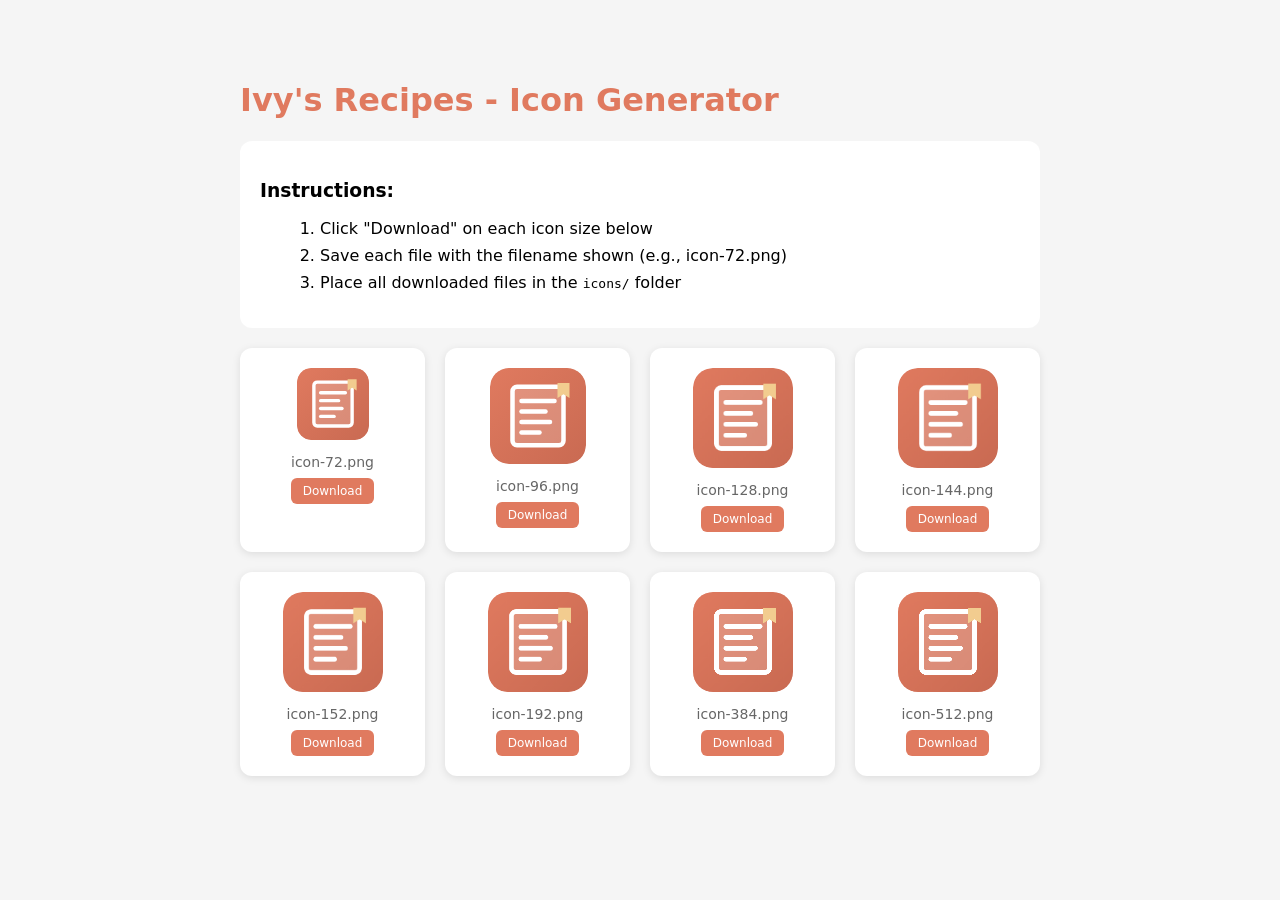
<file: icons/generate-icons.html>
<!DOCTYPE html>
<html>
<head>
    <title>Generate App Icons</title>
    <style>
        body {
            font-family: -apple-system, system-ui, sans-serif;
            max-width: 800px;
            margin: 40px auto;
            padding: 20px;
            background: #f5f5f5;
        }
        h1 { color: #e07a5f; }
        .icon-grid {
            display: grid;
            grid-template-columns: repeat(auto-fill, minmax(150px, 1fr));
            gap: 20px;
            margin-top: 20px;
        }
        .icon-item {
            background: white;
            padding: 20px;
            border-radius: 12px;
            text-align: center;
            box-shadow: 0 2px 8px rgba(0,0,0,0.1);
        }
        .icon-item canvas {
            border-radius: 20%;
        }
        .icon-item p {
            margin: 10px 0 0;
            font-size: 14px;
            color: #666;
        }
        .icon-item a {
            display: inline-block;
            margin-top: 8px;
            padding: 6px 12px;
            background: #e07a5f;
            color: white;
            text-decoration: none;
            border-radius: 6px;
            font-size: 12px;
        }
        .icon-item a:hover {
            background: #c96a52;
        }
        .instructions {
            background: white;
            padding: 20px;
            border-radius: 12px;
            margin-bottom: 20px;
        }
        .instructions ol {
            margin-left: 20px;
        }
        .instructions li {
            margin: 8px 0;
        }
    </style>
</head>
<body>
    <h1>Ivy's Recipes - Icon Generator</h1>

    <div class="instructions">
        <h3>Instructions:</h3>
        <ol>
            <li>Click "Download" on each icon size below</li>
            <li>Save each file with the filename shown (e.g., icon-72.png)</li>
            <li>Place all downloaded files in the <code>icons/</code> folder</li>
        </ol>
    </div>

    <div id="icon-grid" class="icon-grid"></div>

    <script>
        const sizes = [72, 96, 128, 144, 152, 192, 384, 512];
        const grid = document.getElementById('icon-grid');

        function drawIcon(canvas, size) {
            const ctx = canvas.getContext('2d');
            const scale = size / 512;

            // Background gradient
            const gradient = ctx.createLinearGradient(0, 0, size, size);
            gradient.addColorStop(0, '#e07a5f');
            gradient.addColorStop(1, '#c96a52');

            // Rounded rectangle background
            const radius = 96 * scale;
            ctx.beginPath();
            ctx.roundRect(0, 0, size, size, radius);
            ctx.fillStyle = gradient;
            ctx.fill();

            // Card background
            ctx.fillStyle = 'rgba(255, 255, 255, 0.2)';
            const cardX = 120 * scale;
            const cardY = 100 * scale;
            const cardW = 272 * scale;
            const cardH = 312 * scale;
            const cardR = 24 * scale;
            ctx.beginPath();
            ctx.roundRect(cardX, cardY, cardW, cardH, cardR);
            ctx.fill();

            // Card border
            ctx.strokeStyle = '#fff';
            ctx.lineWidth = 24 * scale;
            ctx.lineCap = 'round';
            ctx.stroke();

            // Text lines
            const lines = [
                [168, 176, 344, 176],
                [168, 232, 296, 232],
                [168, 288, 320, 288],
                [168, 344, 264, 344]
            ];

            ctx.lineWidth = 24 * scale;
            lines.forEach(([x1, y1, x2, y2]) => {
                ctx.beginPath();
                ctx.moveTo(x1 * scale, y1 * scale);
                ctx.lineTo(x2 * scale, y2 * scale);
                ctx.stroke();
            });

            // Bookmark
            ctx.fillStyle = '#f2cc8f';
            ctx.beginPath();
            ctx.moveTo(360 * scale, 80 * scale);
            ctx.lineTo(360 * scale, 160 * scale);
            ctx.lineTo(392 * scale, 140 * scale);
            ctx.lineTo(424 * scale, 160 * scale);
            ctx.lineTo(424 * scale, 80 * scale);
            ctx.closePath();
            ctx.fill();
        }

        sizes.forEach(size => {
            const item = document.createElement('div');
            item.className = 'icon-item';

            const canvas = document.createElement('canvas');
            canvas.width = size;
            canvas.height = size;
            canvas.style.width = Math.min(size, 100) + 'px';
            canvas.style.height = Math.min(size, 100) + 'px';

            drawIcon(canvas, size);

            const filename = `icon-${size}.png`;

            const link = document.createElement('a');
            link.textContent = 'Download';
            link.download = filename;
            link.href = canvas.toDataURL('image/png');

            const label = document.createElement('p');
            label.textContent = filename;

            item.appendChild(canvas);
            item.appendChild(label);
            item.appendChild(link);
            grid.appendChild(item);
        });
    </script>
</body>
</html>
</file>
